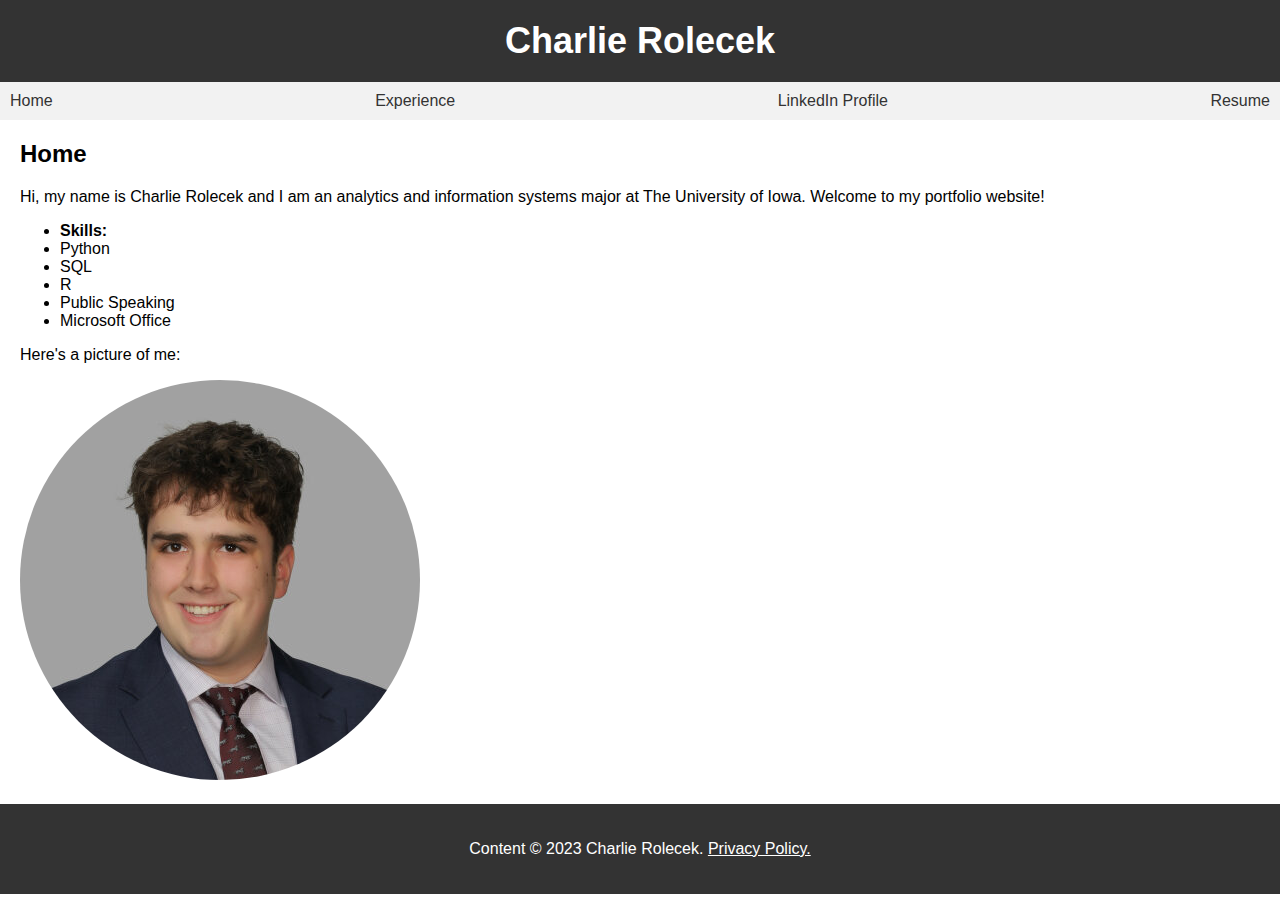
<file: index.html>
<!DOCTYPE html>
<html lang = "en">
<head>
	<!--- Favicon Code-->
	<link rel="icon" type="image/png" sizes="32x32" href="./favicon-32x32.png">
	<link rel="icon" type="image/png" sizes="16x16" href="./favicon-16x16.png">
	<link rel="apple-touch-icon" sizes="180x180" href="./apple-touch-icon.png">
	<link rel="icon" type="image/png" sizes="192x192" href="./android-chrome-192x192.png"> 
	<link rel="icon" type="image/png" sizes="512x512" href="./android-chrome-512x512.png">

	<meta name="description" content="My Portfolio Website">
	<meta name="viewport" content="width=device-width, initial-scale=1.0">
	
	<!-- Twitter meta tags -->
	<meta name="twitter:card" content="summary_large_image">
	<meta name="twitter:site" content="@charlie_rolecek">
	<meta name="twitter:title" content="Charlie Rolecek">
	<meta name="twitter:description" content="Click here to view my personal portfolio website">
	<meta name="twitter:image" content="https://iowa-my.sharepoint.com/:i:/r/personal/csrolecek_uiowa_edu/Documents/apple-touch-icon.png?csf=1&web=1&e=aMqCGu">
	
	<!-- Open Graph meta tags -->
	<meta property="og:type" content="website">
	<meta property="og:title" content="Charlie Rolecek">
	<meta property="og:description" content="Click here to view my personal portfolio website">
	<meta property="og:image" content="https://iowa-my.sharepoint.com/:i:/r/personal/csrolecek_uiowa_edu/Documents/apple-touch-icon.png?csf=1&web=1&e=aMqCGu">
	<meta property="og:url" content="http://charlierolecek.com">

	<meta charset="utf-8">
	<meta name="viewport" content="width=device-width, initial-scale=1">
	<title>Charlie Rolecek - Portfolio</title>
	<link rel="stylesheet" type="text/css" href="style.css">
	<!-- Google tag (gtag.js) -->
<script async src="https://www.googletagmanager.com/gtag/js?id=G-CV7FY3S55H"></script>
<script>
  window.dataLayer = window.dataLayer || [];
  function gtag(){dataLayer.push(arguments);}
  gtag('js', new Date());

  gtag('config', 'G-CV7FY3S55H');
</script>
</head>
<body>
	<header>
		<h1>Charlie Rolecek</h1>
	</header>
	<nav>
		<ul>
			<li><a href="index.html">Home</a></li>
			<li><a href="about.html">Experience</a></li>
			<li><a href="https://www.linkedin.com/in/charlierolecek/">LinkedIn Profile</a></li>
			<li><a href="Charlie Rolecek Senior Year Resume.pdf">Resume</a></li>
		</ul>
	</nav>
	<main>
		<section id="about">
			<h2>Home</h2>
			<p>Hi, my name is Charlie Rolecek and I am an analytics and information systems major at The University of Iowa. Welcome to my portfolio website!</p>
			<ul>
				<li><strong>Skills:</strong></li>
				<li>Python</li>
				<li>SQL</li>
				<li>R</li>
	            <li>Public Speaking</li>
	            <li>Microsoft Office</li>
			</ul>
			<p>Here's a picture of me:</p>
			<img src="CharlieRolecekHeadshot1.JPG" alt="Charlie Rolecek" class="profile-picture">
		</section>
	</main>
	<footer>
		<p> Content &copy; 2023 Charlie Rolecek. <a href ="privacy-policy.html">Privacy Policy.</a></p>
	</footer>
</body>
</html>
</file>
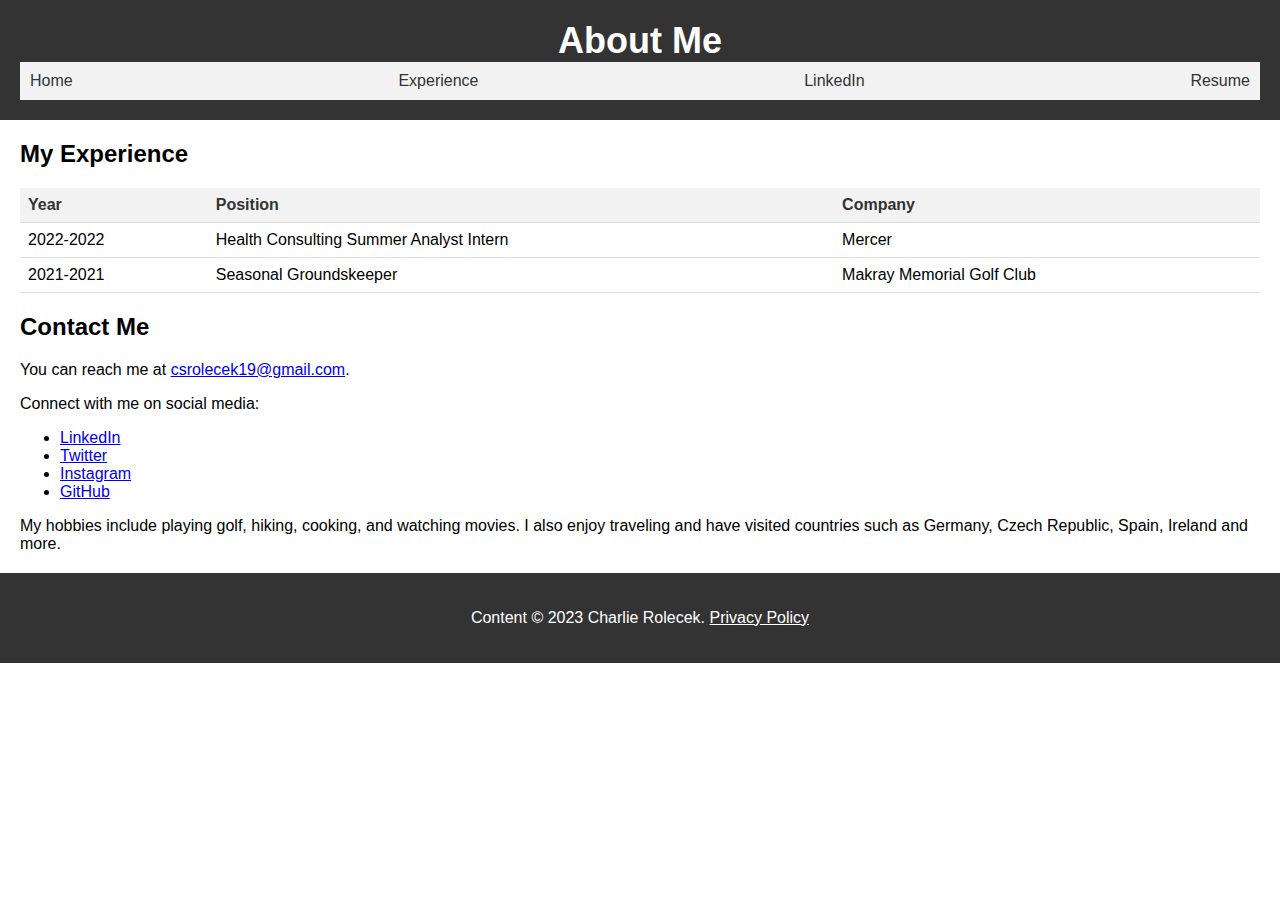
<file: about.html>
<!DOCTYPE html>
<html lang ="en">
<head>
	<!--- Favicon Code-->
	<link rel="icon" type="image/png" sizes="32x32" href="./favicon-32x32.png">
	<link rel="icon" type="image/png" sizes="16x16" href="./favicon-16x16.png">
	<link rel="apple-touch-icon" sizes="180x180" href="./apple-touch-icon.png">
	<link rel="icon" type="image/png" sizes="192x192" href="./android-chrome-192x192.png"> 
	<link rel="icon" type="image/png" sizes="512x512" href="./android-chrome-512x512.png">
	
	<meta charset="UTF-8">
	<meta name="viewport" content="width=device-width, initial-scale=1.0">
	<title>About Me</title>
	<link rel="stylesheet" type="text/css" href="style.css">
	<link rel="icon" type="image/png" href="favicon.png">
	<meta name="description" content="Learn more about Charlie Rolecek's experience and contact information.">
	<!-- Google tag (gtag.js) -->
<script async src="https://www.googletagmanager.com/gtag/js?id=G-CV7FY3S55H"></script>
<script>
  window.dataLayer = window.dataLayer || [];
  function gtag(){dataLayer.push(arguments);}
  gtag('js', new Date());

  gtag('config', 'G-CV7FY3S55H');
</script>
</head>
<body>
	<header>
		<h1>About Me</h1>
		<nav>
			<ul>
				<li><a href="index.html">Home</a></li>
				<li><a href="about.html">Experience</a></li>
				<li><a href="https://www.linkedin.com/in/charlierolecek/">LinkedIn</a></li>
				<li><a href="Charlie Rolecek Senior Year Resume.pdf">Resume</a></li>
			</ul>
		</nav>
	</header>
	<main>
		<section>
			<h2>My Experience</h2>
			<table class="experience-table">
                <thead>
                    <tr>
                        <th>Year</th>
                        <th>Position</th>
                        <th>Company</th>
                    </tr>
                </thead>
                <tbody>
                    <tr>
                        <td>2022-2022</td>
                        <td>Health Consulting Summer Analyst Intern</td>
                        <td>Mercer</td>
                    </tr>
                    <tr>
                        <td>2021-2021</td>
                        <td>Seasonal Groundskeeper</td>
                        <td>Makray Memorial Golf Club</td>
                    </tr>
                </tbody>
            </table>
            
		</section>
		<section>
			<h2>Contact Me</h2>
			<p>You can reach me at <a href="mailto:csrolecek19@gmail.com">csrolecek19@gmail.com</a>.</p>
			<p>Connect with me on social media:</p>
			<ul>
				<li><a href="https://www.linkedin.com/in/charlierolecek/">LinkedIn</a></li>
				<li><a href="https://twitter.com/charlie_rolecek">Twitter</a></li>
				<li><a href="https://www.instagram.com/charlie.rolecek/">Instagram</a></li>
				<li><a href="https://github.com/charlie-rolecek">GitHub</a></li>
			</ul>
			<p>My hobbies include playing golf, hiking, cooking, and watching movies. I also enjoy traveling and have visited countries such as Germany, Czech Republic, Spain, Ireland and more.</p>
		</section>
	</main>
	<footer>
		<p> Content &copy; 2023 Charlie Rolecek. <a href ="privacy-policy.html">Privacy Policy</a></p>
	</footer>
</body>
</html>
</file>
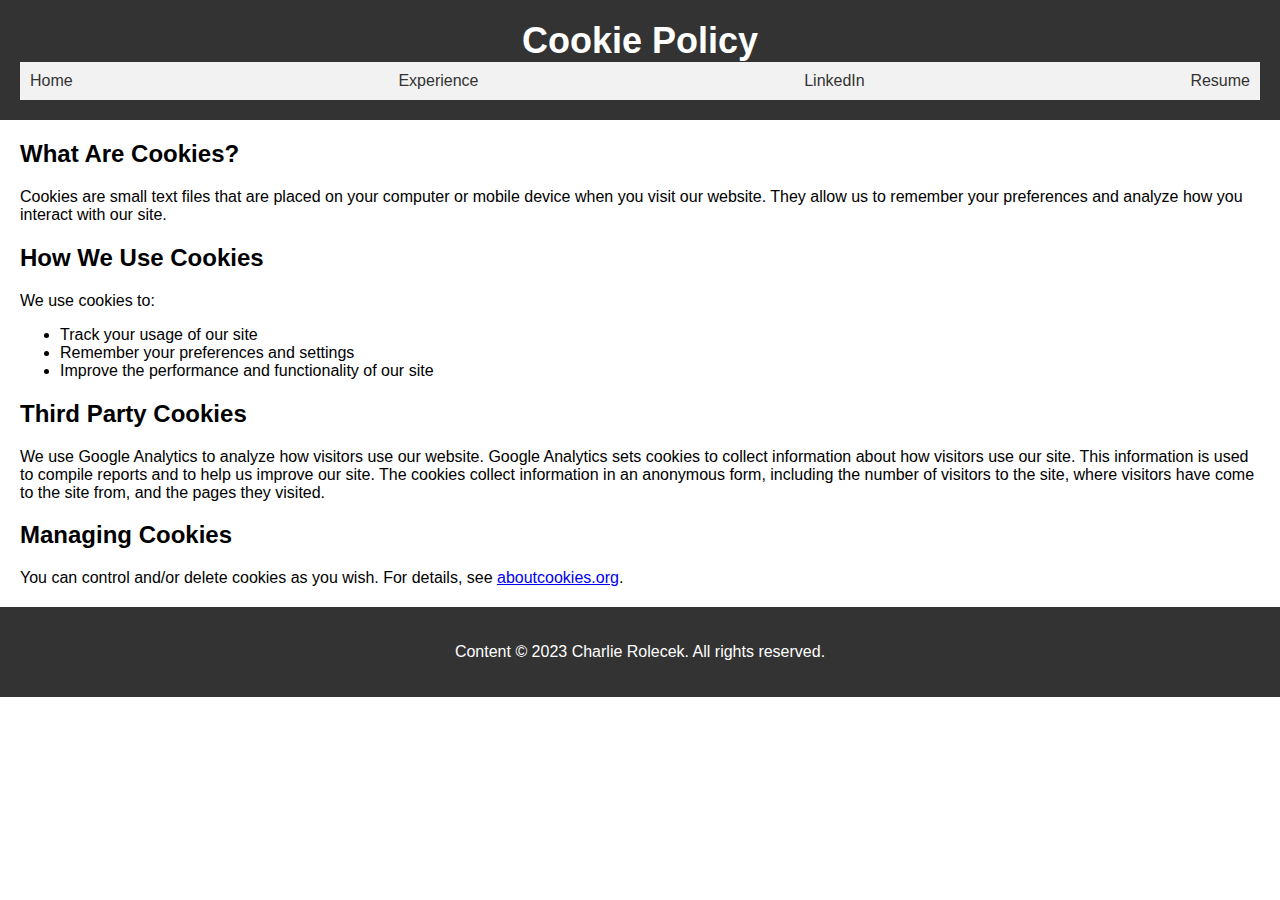
<file: cookie-policy.html>
<!DOCTYPE html>
<html lang="en">
<head>
  <meta charset="UTF-8">
  <title>Cookie Policy</title>
  <link rel="stylesheet" href="style.css">
</head>
<body id="cookie-policy">
  <header>
    <h1>Cookie Policy</h1>
    <nav>
        <ul>
            <li><a href="index.html">Home</a></li>
            <li><a href="about.html">Experience</a></li>
            <li><a href="https://www.linkedin.com/in/charlierolecek/">LinkedIn</a></li>
            <li><a href="Charlie Rolecek Senior Year Resume.pdf">Resume</a></li>
        </ul>
    </nav>

  </header>
  <main>
    <section>
      <h2>What Are Cookies?</h2>
      <p>Cookies are small text files that are placed on your computer or mobile device when you visit our website. They allow us to remember your preferences and analyze how you interact with our site.</p>
    </section>
    <section>
      <h2>How We Use Cookies</h2>
      <p>We use cookies to:</p>
      <ul>
        <li>Track your usage of our site</li>
        <li>Remember your preferences and settings</li>
        <li>Improve the performance and functionality of our site</li>
      </ul>
    </section>
    <section>
      <h2>Third Party Cookies</h2>
      <p>We use Google Analytics to analyze how visitors use our website. Google Analytics sets cookies to collect information about how visitors use our site. This information is used to compile reports and to help us improve our site. The cookies collect information in an anonymous form, including the number of visitors to the site, where visitors have come to the site from, and the pages they visited.</p>
    </section>
    <section>
      <h2>Managing Cookies</h2>
      <p>You can control and/or delete cookies as you wish. For details, see <a href="https://www.aboutcookies.org/">aboutcookies.org</a>.</p>
    </section>
  </main>
  <footer>
    <p>Content &copy; 2023 Charlie Rolecek. All rights reserved. </p>
  </footer>
</body>
</html>
</file>
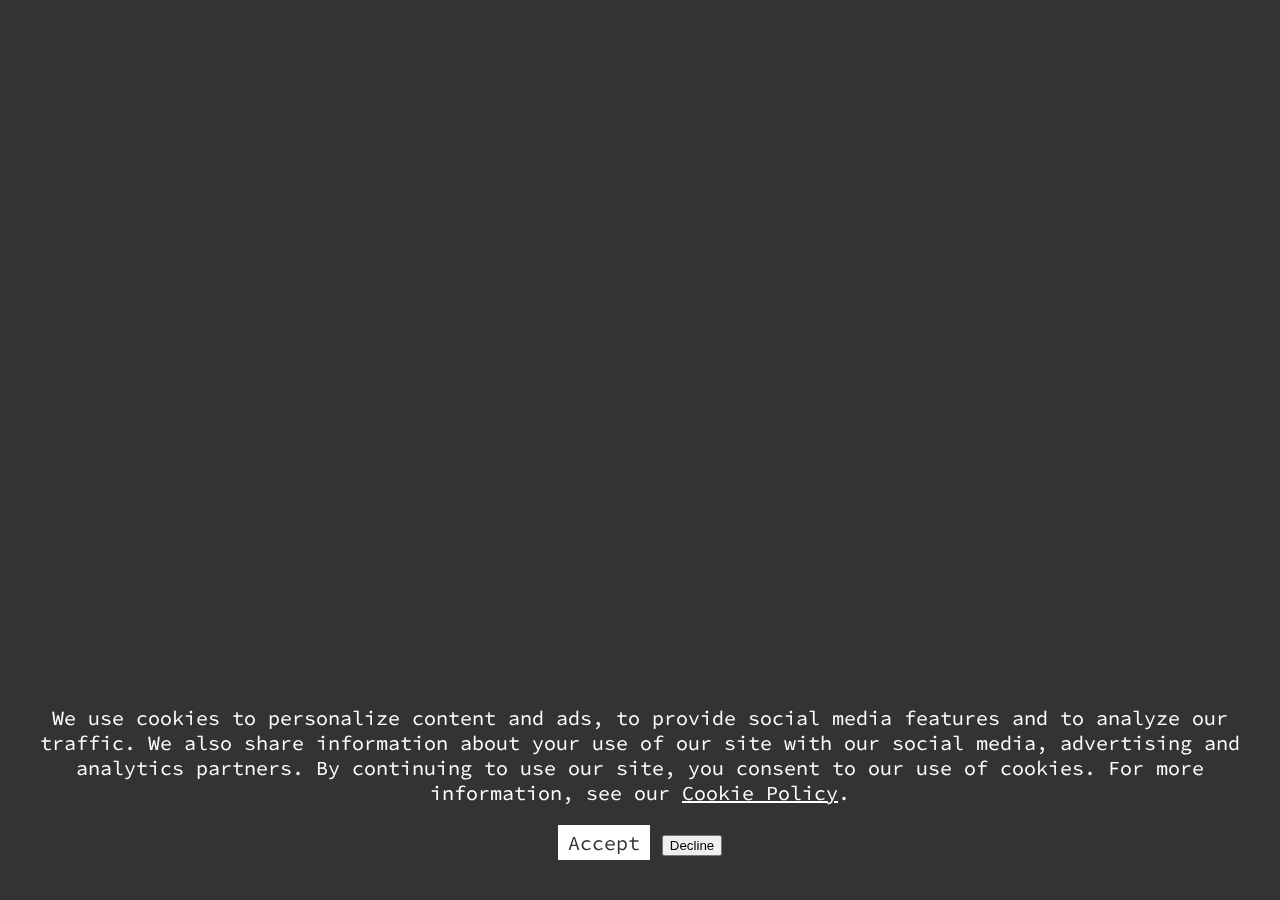
<file: cookie-popup.html>
<!DOCTYPE html>
<html>
<head>
	<title>Cookie Popup</title>
	<link rel="stylesheet" type="text/css" href="cookie-popup.css">
</head>
<body id="cookie-popup">
	<div class="cookie-popup">
		<p>We use cookies to personalize content and ads, to provide social media features and to analyze our traffic. We also share information about your use of our site with our social media, advertising and analytics partners. By continuing to use our site, you consent to our use of cookies. For more information, see our <a href="#">Cookie Policy</a>.</p>
		<div class="cookie-buttons">
			<button id="accept-cookies">Accept</button>
			<button id="decline-cookies">Decline</button>
		</div>
	</div>

	<script src="cookie-popup.js"></script>
</body>
</html>
</file>
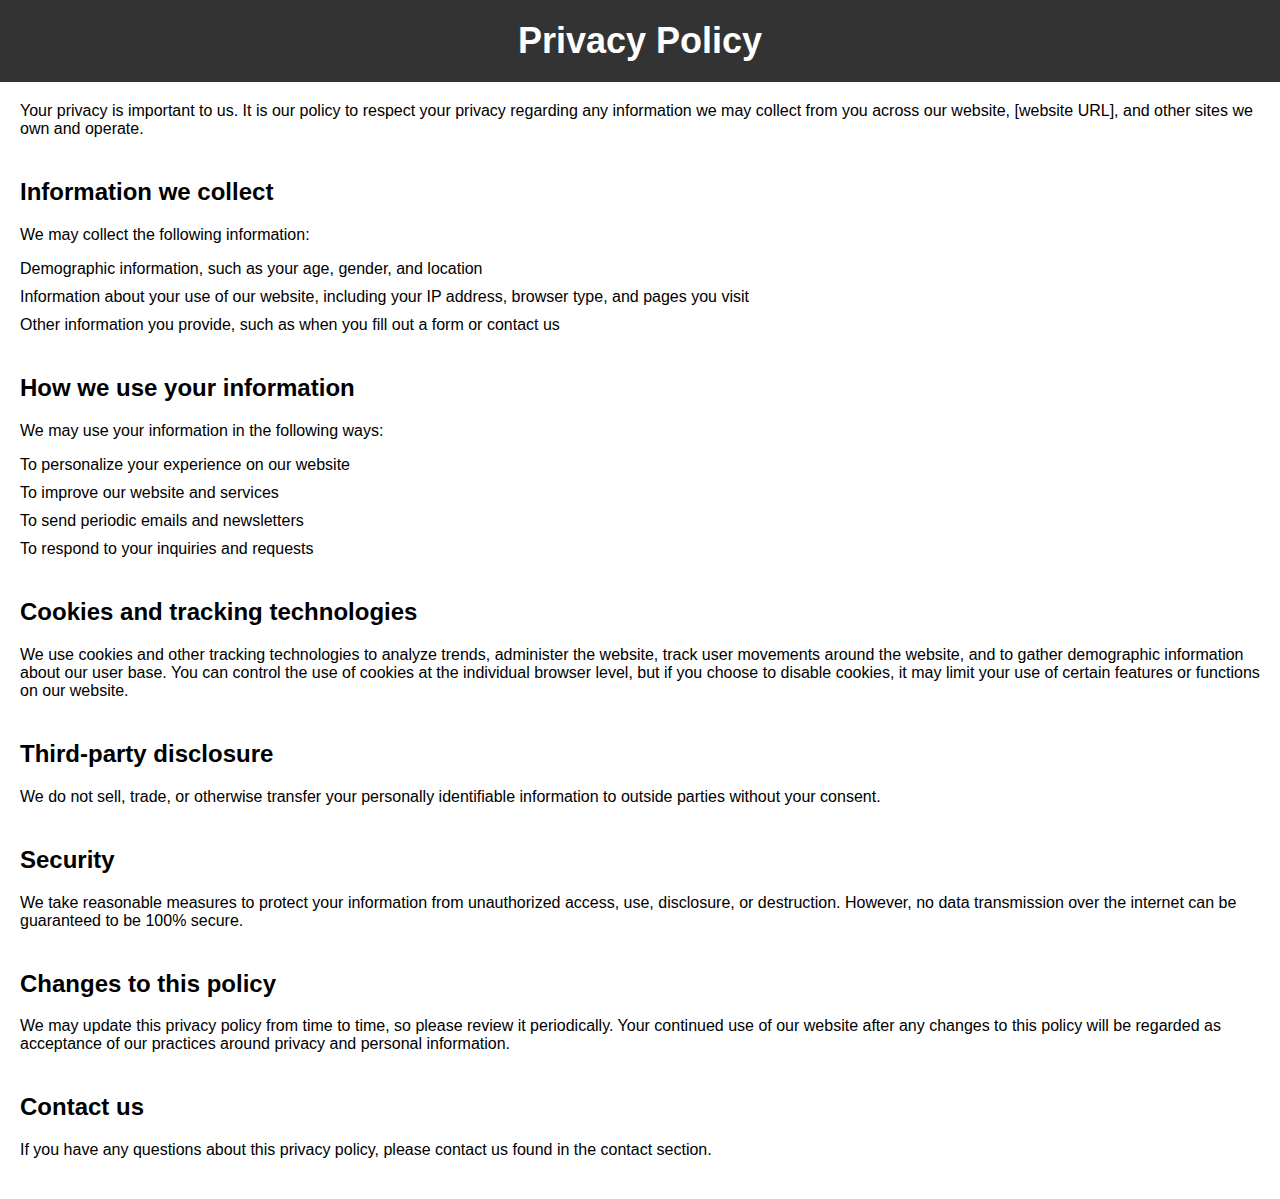
<file: privacy-policy.html>
<!DOCTYPE html>
<html lang="en">
  <head>
    <meta charset="UTF-8">
    <title>Privacy Policy</title>
    <link rel="stylesheet" href="style.css">
  </head>
  <body>
    <header>
      <h1>Privacy Policy</h1>
    </header>
    <main id="privacy-policy">
      <section>
        <p>Your privacy is important to us. It is our policy to respect your privacy regarding any information we may collect from you across our website, [website URL], and other sites we own and operate.</p>
      </section>
      <section>
        <h2>Information we collect</h2>
        <p>We may collect the following information:</p>
        <ul>
          <li>Demographic information, such as your age, gender, and location</li>
          <li>Information about your use of our website, including your IP address, browser type, and pages you visit</li>
          <li>Other information you provide, such as when you fill out a form or contact us</li>
        </ul>
      </section>
      <section>
        <h2>How we use your information</h2>
        <p>We may use your information in the following ways:</p>
        <ul>
          <li>To personalize your experience on our website</li>
          <li>To improve our website and services</li>
          <li>To send periodic emails and newsletters</li>
          <li>To respond to your inquiries and requests</li>
        </ul>
      </section>
      <section>
        <h2>Cookies and tracking technologies</h2>
        <p>We use cookies and other tracking technologies to analyze trends, administer the website, track user movements around the website, and to gather demographic information about our user base. You can control the use of cookies at the individual browser level, but if you choose to disable cookies, it may limit your use of certain features or functions on our website.</p>
      </section>
      <section>
        <h2>Third-party disclosure</h2>
        <p>We do not sell, trade, or otherwise transfer your personally identifiable information to outside parties without your consent.</p>
      </section>
      <section>
        <h2>Security</h2>
        <p>We take reasonable measures to protect your information from unauthorized access, use, disclosure, or destruction. However, no data transmission over the internet can be guaranteed to be 100% secure.</p>
      </section>
      <section>
        <h2>Changes to this policy</h2>
        <p>We may update this privacy policy from time to time, so please review it periodically. Your continued use of our website after any changes to this policy will be regarded as acceptance of our practices around privacy and personal information.</p>
      </section>
      <section>
        <h2>Contact us</h2>
        <p>If you have any questions about this privacy policy, please contact us found in the contact section.</p>
      </section>
    </main>
  </body>
</html>
</file>
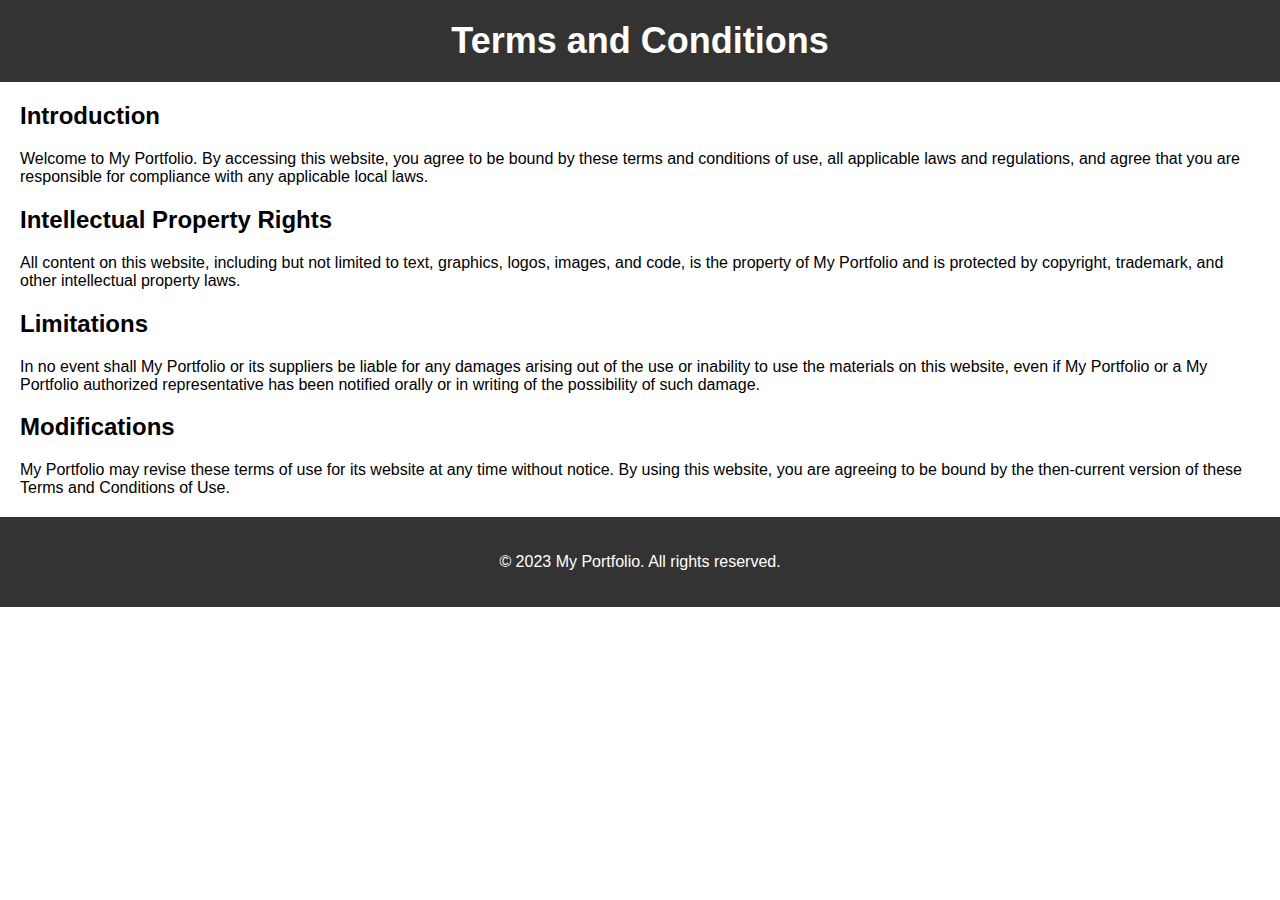
<file: terms-conditions.html>
<!DOCTYPE html>
<html lang="en">
<head>
  <meta charset="UTF-8">
  <title>Terms and Conditions | My Portfolio</title>
  <link rel="stylesheet" href="style.css">
</head>
<body>
  <header>
    <h1>Terms and Conditions</h1>
  </header>
  <main id="terms-conditions">
    <section>
      <h2>Introduction</h2>
      <p>Welcome to My Portfolio. By accessing this website, you agree to be bound by these terms and conditions of use, all applicable laws and regulations, and agree that you are responsible for compliance with any applicable local laws.</p>
    </section>
    <section>
      <h2>Intellectual Property Rights</h2>
      <p>All content on this website, including but not limited to text, graphics, logos, images, and code, is the property of My Portfolio and is protected by copyright, trademark, and other intellectual property laws.</p>
    </section>
    <section>
      <h2>Limitations</h2>
      <p>In no event shall My Portfolio or its suppliers be liable for any damages arising out of the use or inability to use the materials on this website, even if My Portfolio or a My Portfolio authorized representative has been notified orally or in writing of the possibility of such damage.</p>
    </section>
    <section>
      <h2>Modifications</h2>
      <p>My Portfolio may revise these terms of use for its website at any time without notice. By using this website, you are agreeing to be bound by the then-current version of these Terms and Conditions of Use.</p>
    </section>
  </main>
  <footer>
    <p>&copy; 2023 My Portfolio. All rights reserved.</p>
  </footer>
</body>
</html>
</file>
<file: style.css>
body {
	font-family: Arial, sans-serif;
	margin: 0;
	padding: 0;
}

header {
	background-color: #333;
	color: #fff;
	padding: 20px;
	text-align: center;
}

header h1 {
	font-size: 36px;
	margin: 0;
}

header p {
	font-size: 18px;
	margin: 10px 0 0;
}

nav ul {
	margin: 0;
	padding: 0;
	list-style-type: none;
	display: flex;
	justify-content: space-between;
	background-color: #f2f2f2;
}

nav ul li {
	padding: 10px;
}

nav ul li a {
	color: #333;
	text-decoration: none;
}

nav ul li a:hover {
	color: #fff;
	background-color: #333;
}

main {
	margin: 20px;
}

.profile-picture {
	max-width: 100%;
	height: auto;
	border-radius: 50%;
}

footer {
	background-color: #333;
	color: #fff;
	padding: 20px;
	text-align: center;
}

.experience-table {
    border-collapse: collapse;
    width: 100%;
    margin-bottom: 20px;
}

.experience-table th, .experience-table td {
    padding: 8px;
    text-align: left;
    border-bottom: 1px solid #ddd;
}

.experience-table th {
    background-color: #f2f2f2;
    color: #333;
}

/* Styles for Privacy Policy Page */
#privacy-policy body {
	font-family: Arial, sans-serif;
	font-size: 16px;
	line-height: 1.5;
	margin: 0;
	padding: 0;
  }
  
  #privacy-policy header {
	background-color: #333;
	color: #fff;
	margin-bottom: 20px;
	padding: 20px;
  }
  
  #privacy-policy h1 {
	margin: 0;
	font-size: 36px;
  }
  
  #privacy-policy main {
	max-width: 800px;
	margin: 0 auto;
	padding: 20px;
  }
  
  #privacy-policy section {
	margin-bottom: 40px;
  }
  
  #privacy-policy h2 {
	font-size: 24px;
	margin-top: 0;
  }
  
  #privacy-policy ul {
	margin: 0;
	padding: 0;
	list-style: none;
  }
  
  #privacy-policy li {
	margin-bottom: 10px;
  }
  
  #privacy-policy a {
	color: #333;
	text-decoration: underline;
  }
  
  #privacy-policy a:hover {
	color: #666;
  }
  footer a[href="privacy-policy.html"] {
	color: #fff;
  }  

  #terms-and-conditions body {
	font-family: Arial, sans-serif;
	font-size: 16px;
	line-height: 1.5;
	margin: 0;
	padding: 0;
  }
  
  #terms-and-conditions header {
	background-color: #333;
	color: #fff;
	margin-bottom: 20px;
	padding: 20px;
  }
  
  #terms-and-conditions h1 {
	margin: 0;
	font-size: 36px;
  }
  
  #terms-and-conditions main {
	max-width: 800px;
	margin: 0 auto;
	padding: 20px;
  }
  
  #terms-and-conditions section {
	margin-bottom: 40px;
  }
  
  #terms-and-conditions h2 {
	font-size: 24px;
	margin-top: 0;
  }
  
  #terms-and-conditions ul {
	margin: 0;
	padding: 0;
	list-style: none;
  }
  
  #terms-and-conditions li {
	margin-bottom: 10px;
  }
  
  #terms-and-conditions a {
	color: #333;
	text-decoration: underline;
  }
  
  #terms-and-conditions a:hover {
	color: #666;
  }
</file>
<file: cookie-popup.css>
/* Cookie popup styles */

@import url("https://fonts.googleapis.com/css2?family=Source+Code+Pro&display=swap");

#cookie-popup {
  font-family: "Source Code Pro", monospace;
  position: fixed;
  bottom: 0;
  left: 0;
  background-color: #333;
  color: #fff;
  padding: 2rem;
  text-align: center;
  font-size: 1.25rem;
  max-width: 100%;
  height: auto;
  z-index: 9999;
}

#cookie-popup a {
  color: #fff;
}

#cookie-popup a:hover {
  color: lightpink;
  text-decoration: underline;
}

#accept-cookies {
  font-family: "Source Code Pro", monospace;
  background-color: #fff;
  color: #333;
  border: none;
  padding: 5px 10px;
  font-size: 1.25rem;
  cursor: pointer;
}

#accept-cookies:hover {
  background-color: lightpink;
  transition: 0.4s;
}
</file>
